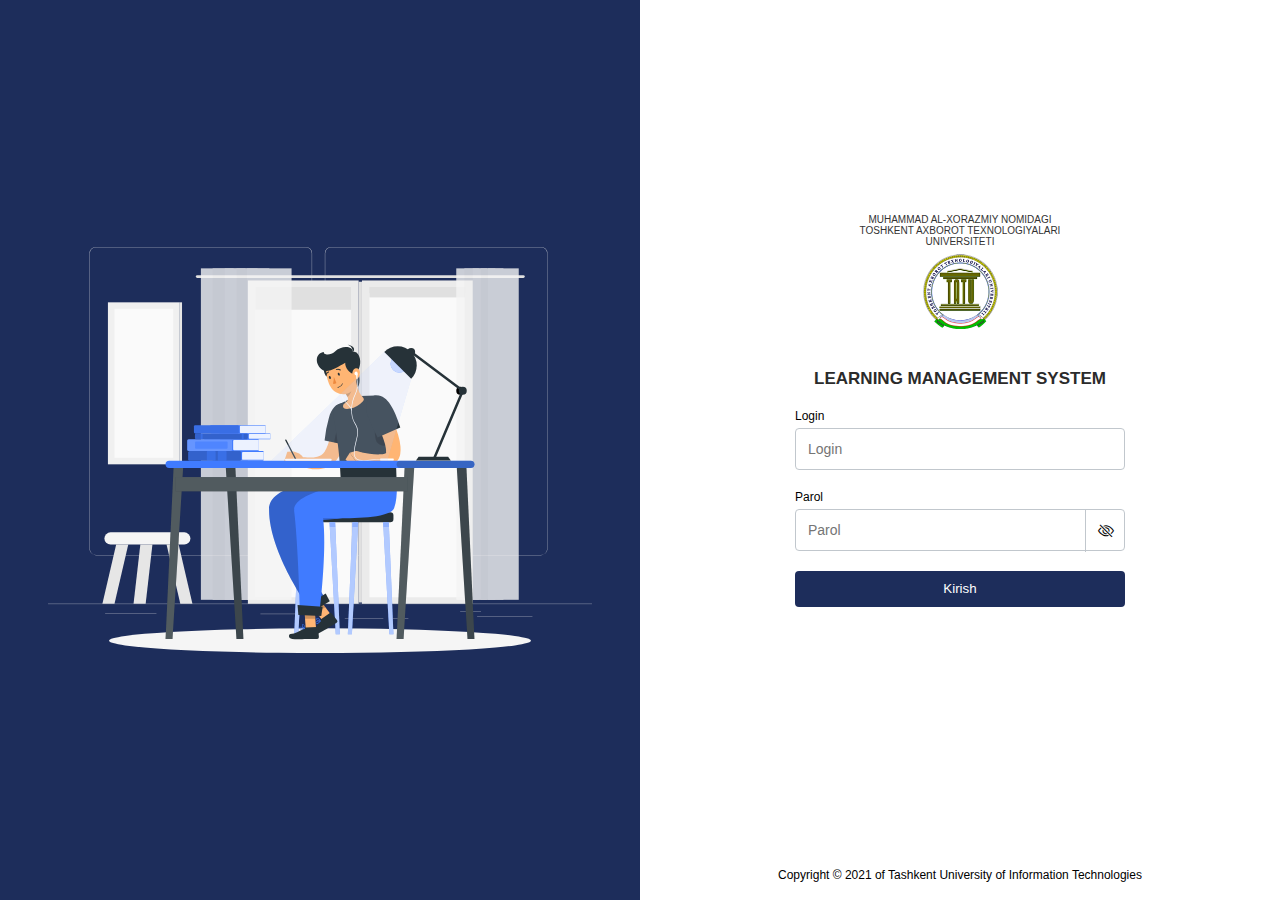
<file: index.html>
<!DOCTYPE html>
<html lang="en">
  <head>
    <meta charset="UTF-8" />
    <meta http-equiv="X-UA-Compatible" content="IE=edge" />
    <meta name="viewport" content="width=device-width, initial-scale=1.0" />
    <link rel="stylesheet" href="https://cdn.jsdelivr.net/npm/bootstrap-icons@1.3.0/font/bootstrap-icons.css" />
    <link rel="stylesheet" href="styles/login.css" />
    <title>TUIT LMS</title>
  </head>
  <body>
    <main>
      <div class="container">
        <div class="left">
          <img src="images/study.svg" alt="svg" />
        </div>
        <div class="right">
          <form action="main.html">
            <h3>
              MUHAMMAD AL-XORAZMIY NOMIDAGI TOSHKENT AXBOROT TEXNOLOGIYALARI
              UNIVERSITETI
            </h3>
            <img src="images/logo-md.png" alt="login" />
            <h4>LEARNING MANAGEMENT SYSTEM</h4>
            <div class="form">
              <div class="box">
                <label for="login">Login</label>
                <input type="text" placeholder="Login" required />
              </div>
              <div class="box">
                <label for="password">Parol</label>
                <input id="password" type="password" placeholder="Parol" required />
                <i class="bi bi-eye-slash" id="togglePassword"></i>
              </div>
              <button type="submit">Kirish</button>
            </div>
          </form>
          <p id="bottom">Copyright &copy 2021 of Tashkent University of Information Technologies</p>
        </div>
      </div>
      <script src="js/login.js"></script>
    </main>
  </body>
</html>
</file>
<file: styles/login.css>
* {
  margin: 0;
  padding: 0;
  box-sizing: border-box;
  font-family: sans-serif;
}
.container {
  display: flex;
  flex-direction: row;
  align-items: center;
  justify-content: center;
  width: 100%;
  height: 100vh;
}
.left {
  width: 50%;
  height: 100%;
  display: flex;
  align-items: center;
  justify-content: center;
  background-color: #1d2d5b;
}
.left img {
  width: 85%;
}
.right {
  position: relative;
  width: 50%;
  height: 100%;
  display: flex;
  flex-direction: column;
  align-items: center;
  justify-content: center;
}
.right form {
  margin-top: -100px;
  width: 330px;
  display: flex;
  flex-direction: column;
  align-items: center;
  justify-content: center;
}
.right h3 {
  width: 66%;
  text-align: center;
  font-size: 10px;
  font-weight: 500;
  color: #333;
  margin: 20px 0 7px;
}
.right img {
  width: 75px;
  height: 75px;
}
.right h4 {
  font-weight: 600;
  font-size: 17px;
  margin-top: 40px;
  margin-bottom: 20px;
  text-transform: uppercase;
  color: #2b2b2b;
}
.right .form {
  width: 100%;
  height: 198px;
  display: flex;
  flex-direction: column;
  align-items: center;
  justify-content: space-between;
}
.right .box {
  position: relative;
  width: 100%;
  display: flex;
  flex-direction: column;
  align-items: flex-start;
  justify-content: flex-end;
}
.right input {
  width: 100%;
  height: 42px;
  padding: 10px 12px;
  border: 1px solid #c1c7cd;
  border-radius: 4px;
  box-shadow: none !important;
  font-size: 14px;
  color: #555;
  background-color: #fff;
  outline: none;
}
label {
  margin-bottom: 5px;
  font-weight: 500;
  font-size: 12px;
}
button {
  width: 100%;
  height: 36px;
  padding: 7px 13px;
  background-color: #1d2d5b;
  border: 1px solid #1d2d5b;
  border: none;
  border-radius: 4px;
  color: #fff;
  outline: none;
  cursor: pointer;
}
input:hover {
  background-color: #e8f0fe;
}
#bottom {
  position: absolute;
  bottom: 2%;
  width: 90%;
  font-weight: 200;
  text-align: center;
  font-size: 12px;
}
.form .box i{
  display: flex;
  align-items: center;
  justify-content: center;
  text-align: center;
  width: 40px;
  height: 42px;

  border-left: 1px solid #c1c7cd;
  position: absolute;
  top:20px;
  right:0;
}
</file>
